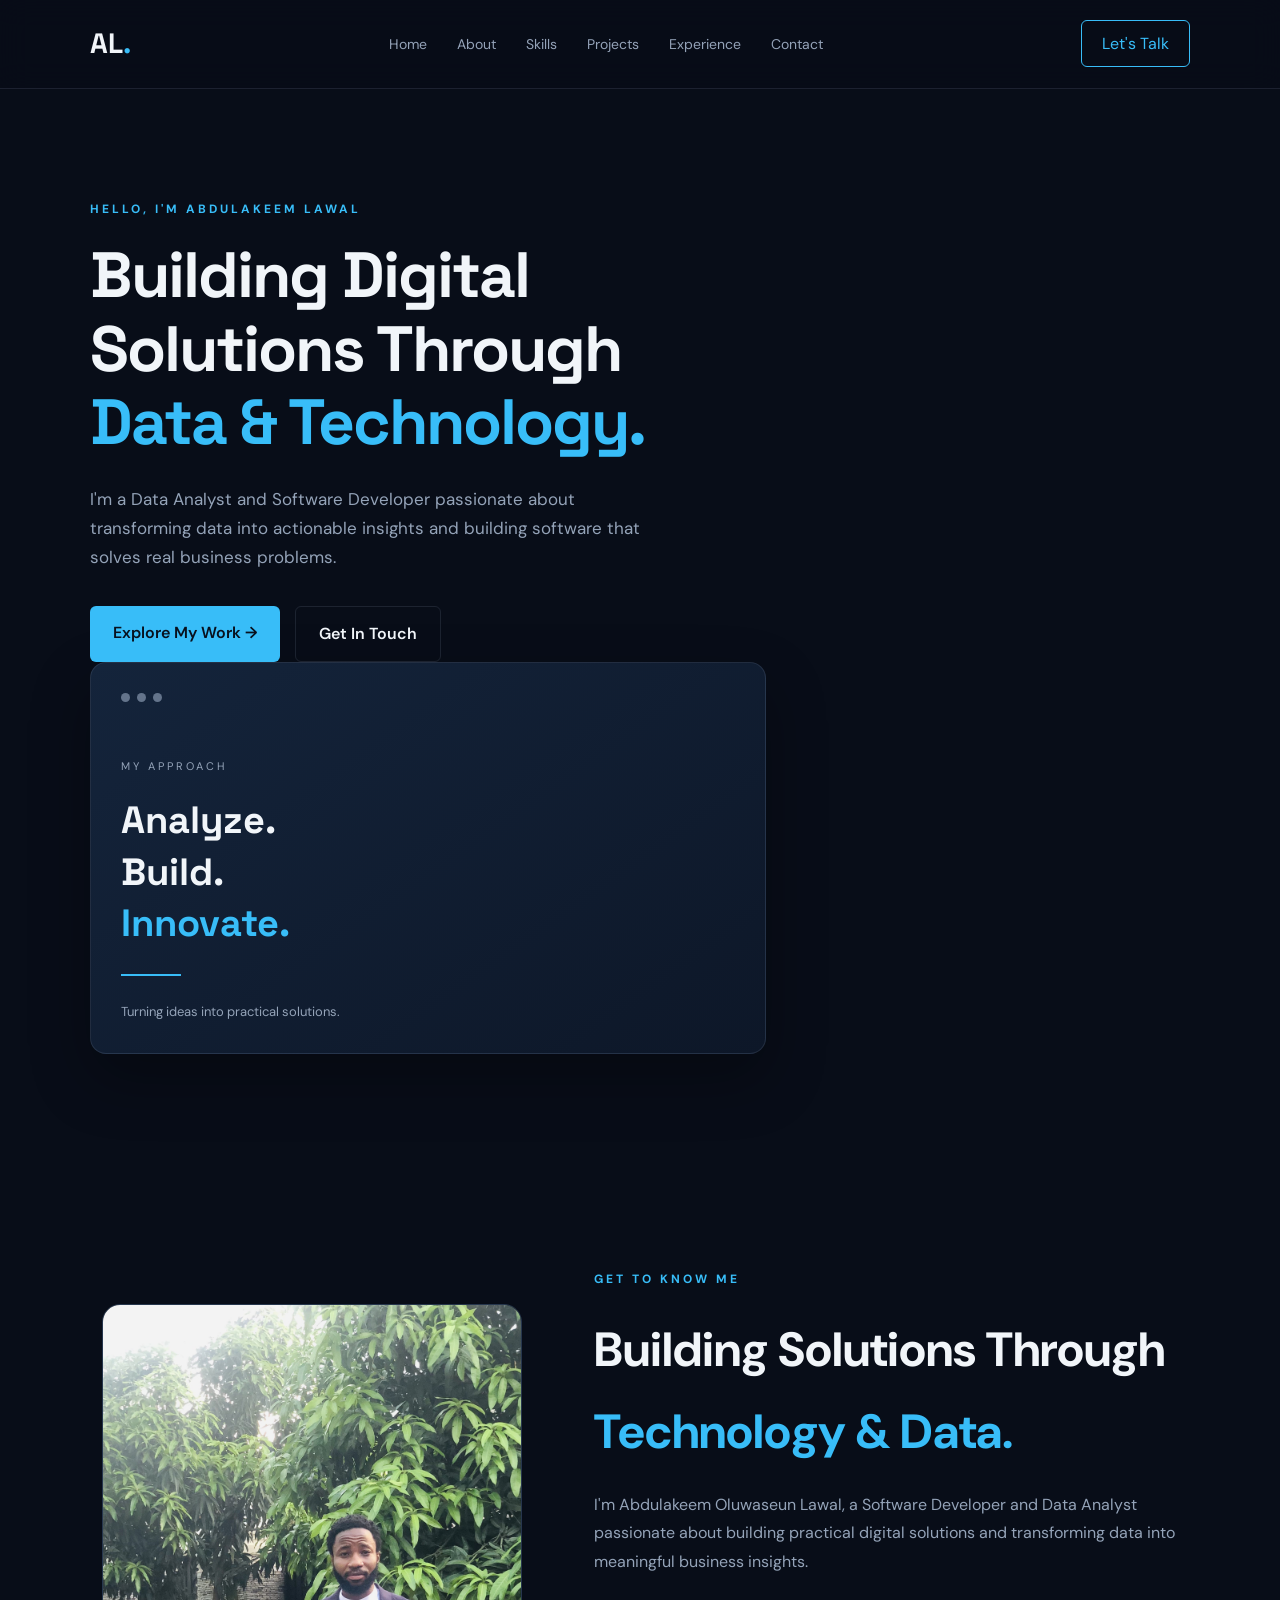
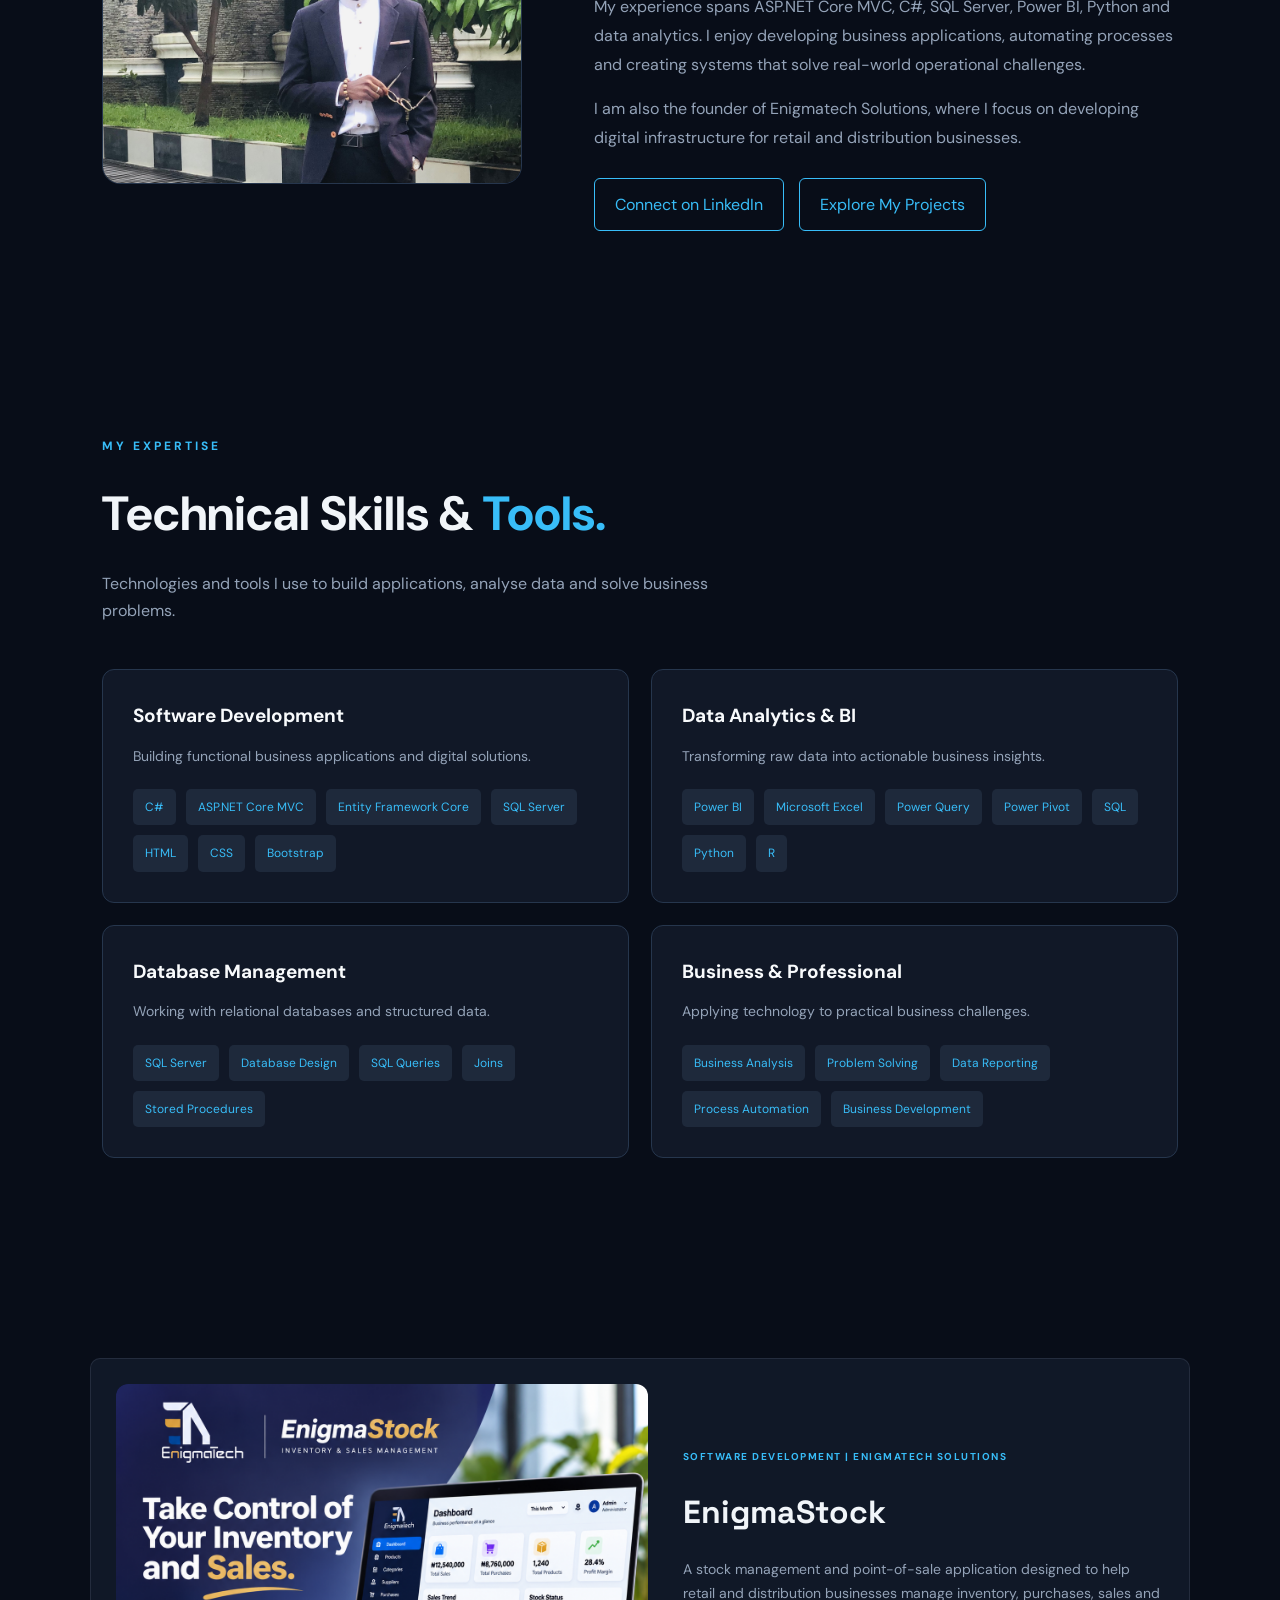
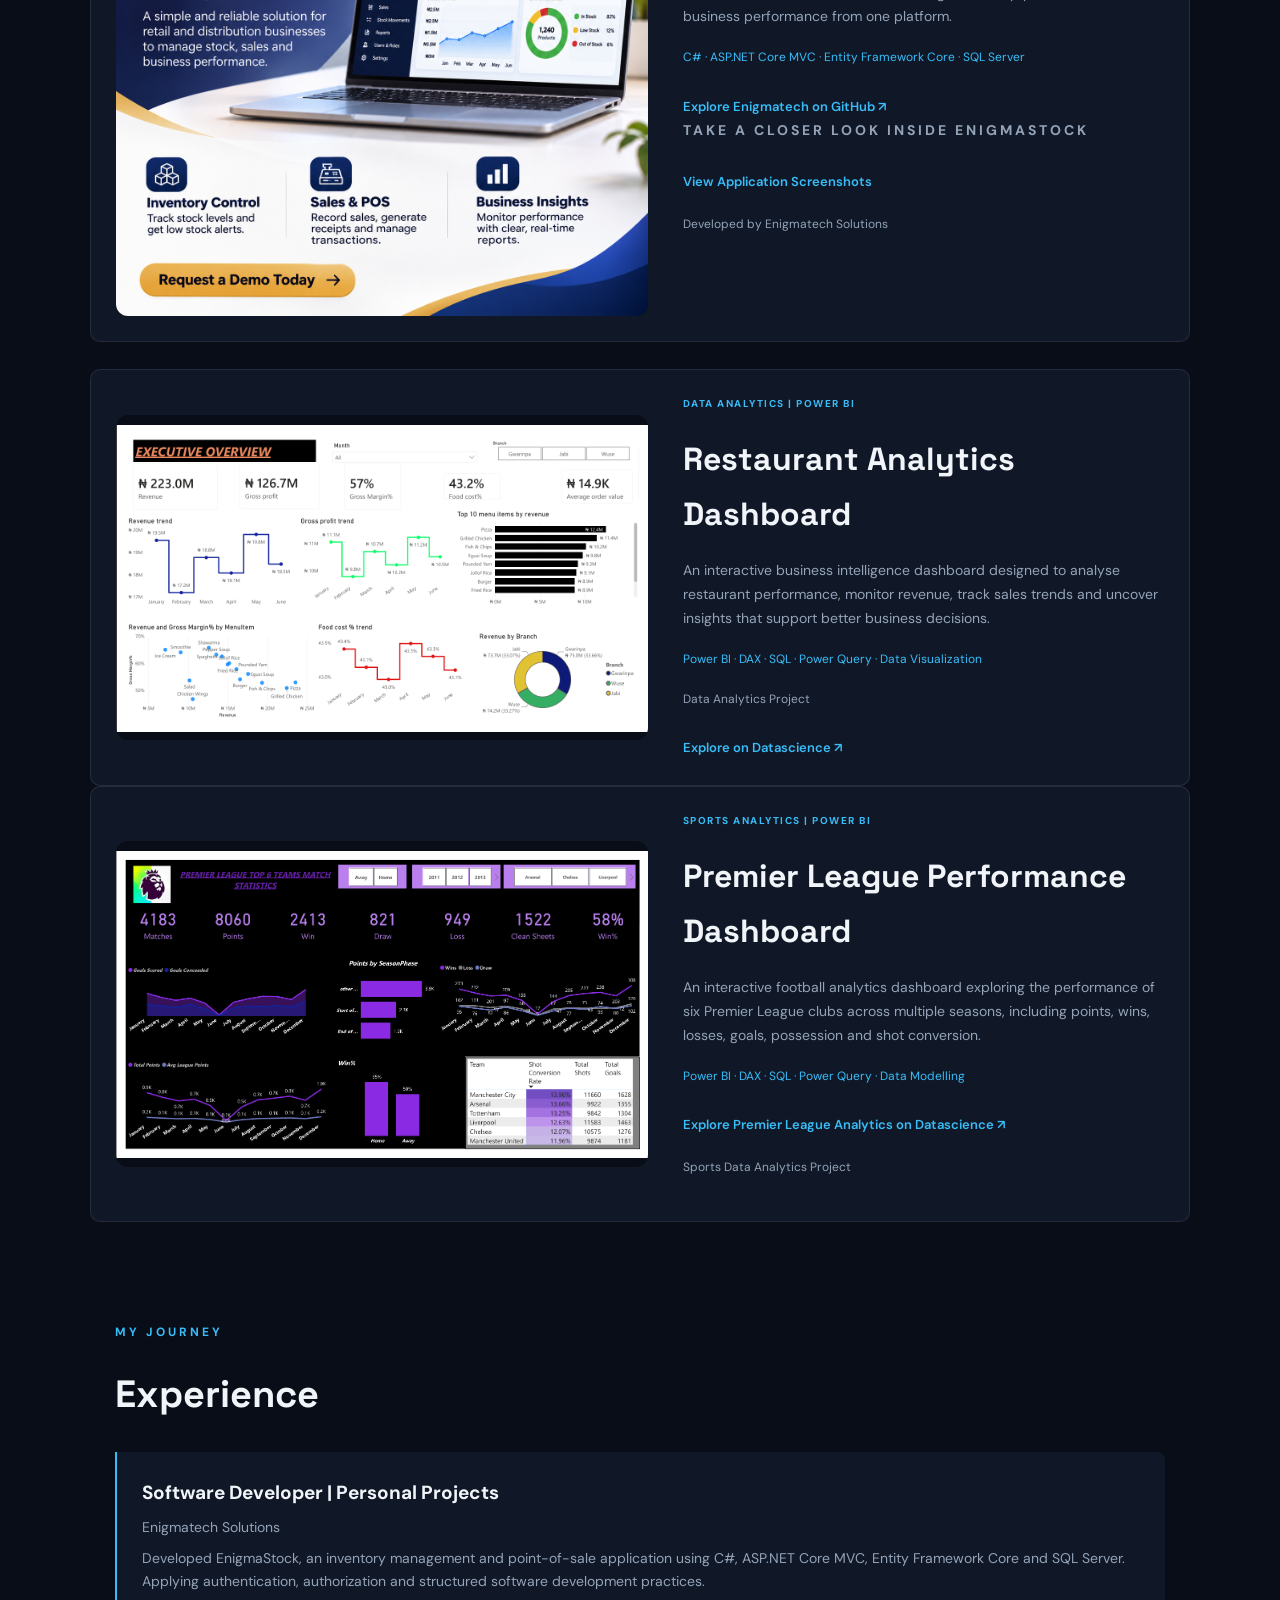
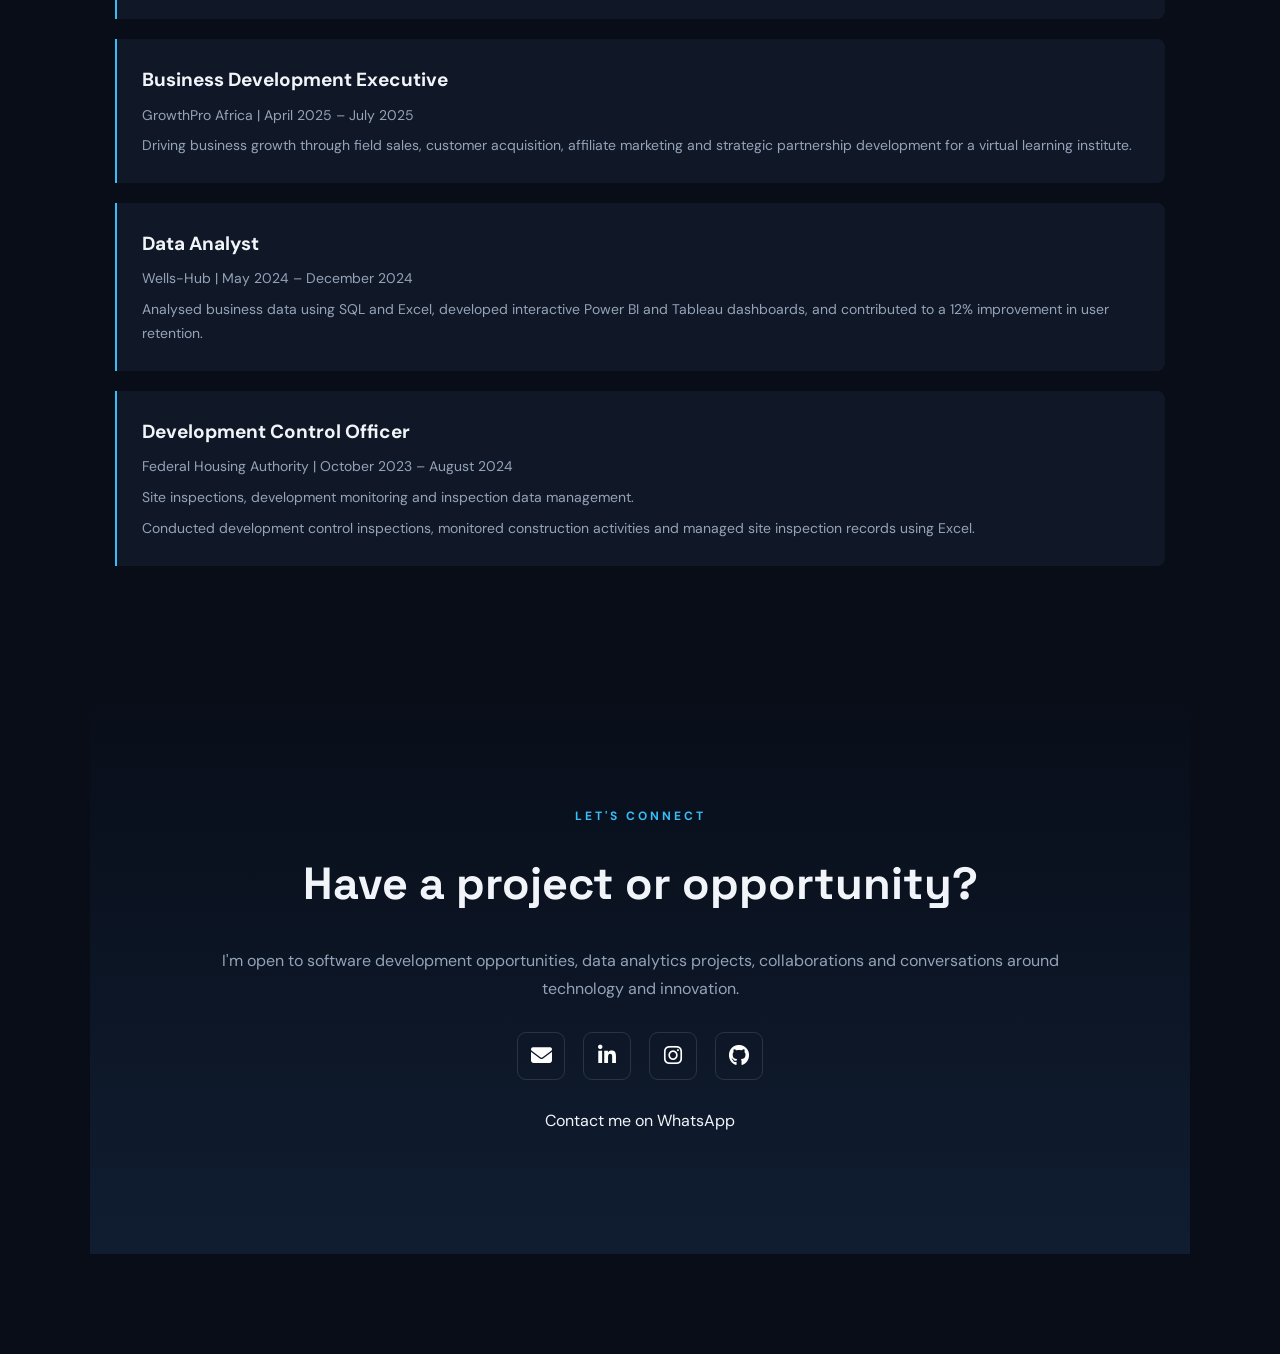
<file: index.html>
﻿
<!DOCTYPE html>
<html lang="en">
<head>
    <meta charset="UTF-8">
    <meta name="viewport" content="width=device-width, initial-scale=1.0">
    <meta name="description" content="Abdulakeem Lawal - Data Analyst and Software Developer building digital solutions through data and technology.">
    <title>Abdulakeem Lawal | Data Analyst & Software Developer</title>

    <link rel="stylesheet"
          href="https://cdnjs.cloudflare.com/ajax/libs/font-awesome/6.7.2/css/all.min.css">

    <link rel="stylesheet" href="Style.css">
</head>

<body>

    <!-- Navigation -->
    <header class="header">
        <nav class="navbar">
            <a href="#home" class="logo">AL<span>.</span></a>

            <ul class="nav-links">
                <li><a href="#home">Home</a></li>
                <li><a href="#about">About</a></li>
                <li><a href="#skills">Skills</a></li>
                <li><a href="#projects">Projects</a></li>
                <li><a href="#experience">Experience</a></li>
                <li><a href="#contact">Contact</a></li>
            </ul>

            <a href="#contact" class="nav-button">Let's Talk</a>
        </nav>
    </header>

    <main>

        <!-- Hero Section -->
        <section id="home" class="hero">
            <div class="hero-content">

                <p class="intro-label">
                    HELLO, I'M ABDULAKEEM LAWAL
                </p>

                <h1>
                    Building Digital Solutions
                    Through <span>Data & Technology.</span>
                </h1>

                <p class="hero-description">
                    I'm a Data Analyst and Software Developer passionate
                    about transforming data into actionable insights
                    and building software that solves real business problems.
                </p>

                <div class="hero-buttons">
                    <a href="#projects" class="primary-button">
                        Explore My Work →
                    </a>

                    <a href="#contact" class="secondary-button">
                        Get In Touch
                    </a>
                </div>

               

            <div class="hero-visual">
                <div class="visual-card">
                    <div class="visual-top">
                        <span></span>
                        <span></span>
                        <span></span>
                    </div>

                    <div class="visual-content">
                        <p>MY APPROACH</p>
                        <h2>Analyze.</h2>
                        <h2>Build.</h2>
                        <h2 class="accent-text">Innovate.</h2>

                        <div class="visual-line"></div>

                        <p class="visual-caption">
                            Turning ideas into practical solutions.
                        </p>
                    </div>
                </div>
            </div>
        </section>

        <!-- About Section -->
        <section id="about" class="about-section">
            <div class="about-image">
                <img src="images/profile-photo.jpeg"
                     alt="Abdulakeem Lawal - Software Developer and Data Analyst">
            </div>

            <div class="about-content">
                <span class="section-label">GET TO KNOW ME</span>

                <h2>
                    Building Solutions Through
                    <span>Technology & Data.</span>
                </h2>

                <p>
                    I'm Abdulakeem Oluwaseun Lawal, a Software Developer and Data Analyst
                    passionate about building practical digital solutions
                    and transforming data into meaningful business insights.
                </p>

                <p>
                    My experience spans ASP.NET Core MVC, C#, SQL Server,
                    Power BI, Python and data analytics. I enjoy developing
                    business applications, automating processes and creating
                    systems that solve real-world operational challenges.
                </p>

                <p>
                    I am also the founder of Enigmatech Solutions, where
                    I focus on developing digital infrastructure for
                    retail and distribution businesses.
                </p>

                <div class="about-buttons">
                    <a href="https://www.linkedin.com/in/abdulakeem-lawal-667057210/"
                       target="_blank">Connect on LinkedIn</a>
                    <a href="#projects">Explore My Projects</a>
                </div>
            </div>
        </section>

        <!-- Skills Section -->
        <section id="skills" class="skills-section">
            <div class="section-heading">
                <span class="section-label">MY EXPERTISE</span>
                <h2>Technical Skills & <span>Tools.</span></h2>
                <p>
                    Technologies and tools I use to build applications,
                    analyse data and solve business problems.
                </p>
            </div>

            <div class="skills-grid">

                <div class="skill-card">
                    <h3>Software Development</h3>
                    <p>Building functional business applications and digital solutions.</p>
                    <div class="skill-tags">
                        <span>C#</span>
                        <span>ASP.NET Core MVC</span>
                        <span>Entity Framework Core</span>
                        <span>SQL Server</span>
                        <span>HTML</span>
                        <span>CSS</span>
                        <span>Bootstrap</span>
                    </div>
                </div>

                <div class="skill-card">
                    <h3>Data Analytics & BI</h3>
                    <p>Transforming raw data into actionable business insights.</p>
                    <div class="skill-tags">
                        <span>Power BI</span>
                        <span>Microsoft Excel</span>
                        <span>Power Query</span>
                        <span>Power Pivot</span>
                        <span>SQL</span>
                        <span>Python</span>
                        <span>R</span>
                    </div>
                </div>

                <div class="skill-card">
                    <h3>Database Management</h3>
                    <p>Working with relational databases and structured data.</p>
                    <div class="skill-tags">
                        <span>SQL Server</span>
                        <span>Database Design</span>
                        <span>SQL Queries</span>
                        <span>Joins</span>
                        <span>Stored Procedures</span>
                    </div>
                </div>

                <div class="skill-card">
                    <h3>Business & Professional</h3>
                    <p>Applying technology to practical business challenges.</p>
                    <div class="skill-tags">
                        <span>Business Analysis</span>
                        <span>Problem Solving</span>
                        <span>Data Reporting</span>
                        <span>Process Automation</span>
                        <span>Business Development</span>
                    </div>
                </div>

            </div>
        </section>

        <!-- Projects Section -->

        <section id="projects" class="section">

            <!-- PROJECT 1: ENIGMASTOCK -->
            <article class="project-card featured-project">

                <div class="project-image-container">
                    <img src="images/enigmastock-promo.png"
                         alt="EnigmaStock inventory and sales management">
                </div>

                <div class="project-details">

                    <p class="project-category">
                        SOFTWARE DEVELOPMENT | ENIGMATECH SOLUTIONS
                    </p>

                    <h3>EnigmaStock</h3>

                    <p>
                        A stock management and point-of-sale application
                        designed to help retail and distribution businesses
                        manage inventory, purchases, sales and business
                        performance from one platform.
                    </p>

                    <p class="tech-stack">
                        C# · ASP.NET Core MVC · Entity Framework Core · SQL Server
                    </p>

                    <a href="https://github.com/enigmatechsolution/EnigmaStock"
                       target="_blank" rel="noopener noreferrer">
                        Explore Enigmatech on GitHub ↗
                    </a>
                    <br />

                    <p class="section-label">TAKE A CLOSER LOOK INSIDE ENIGMASTOCK</p>

                    <a href="Screenshots.html" class="btn btn-primary">
                        View Application Screenshots
                    </a>

                    <p class="project-status">
                        Developed by Enigmatech Solutions
                    </p>

                </div>
            </article>


         <br />


            <!-- PROJECT 2: RESTAURANT POWER BI -->
            <!-- Restaurant Analytics Dashboard -->
            <article class="project-card featured-project">

                <div class="project-image-container">
                    <a href="images/restaurant-dashboard.png"
                       target="_blank" rel="noopener noreferrer">
                        <img src="images/restaurant-dashboard.png"
                             alt="Restaurant Analytics Power BI Dashboard"
                             loading="lazy">
                    </a>
                </div>

                <div class="project-details">

                    <p class="project-category">DATA ANALYTICS | POWER BI</p>

                    <h3>Restaurant Analytics Dashboard</h3>

                    <p>
                        An interactive business intelligence dashboard
                        designed to analyse restaurant performance,
                        monitor revenue, track sales trends and uncover
                        insights that support better business decisions.
                    </p>

                    <p class="tech-stack">
                        Power BI · DAX · SQL · Power Query · Data Visualization
                    </p>

                    <p class="project-status">
                        Data Analytics Project
                    </p>

                    <a href="https://www.datascienceportfol.io/kimzihollick"
                       target="_blank" rel="noopener noreferrer">
                        Explore on Datascience ↗
                    </a>

                    <br />

                </div>
            </article>


            <!-- Premier League Analytics Dashboard -->
            <article class="project-card featured-project">

                <div class="project-image-container">
                    <a href="images/premier-league-dashboard.png"
                       target="_blank" rel="noopener noreferrer">
                        <img src="images/premier-league-dashboard.png"
                             alt="Premier League Performance Power BI Dashboard"
                             loading="lazy">
                    </a>
                </div>

                <div class="project-details">

                    <p class="project-category">SPORTS ANALYTICS | POWER BI</p>

                    <h3>Premier League Performance Dashboard</h3>

                    <p>
                        An interactive football analytics dashboard
                        exploring the performance of six Premier League
                        clubs across multiple seasons, including points,
                        wins, losses, goals, possession and shot conversion.
                    </p>

                    <p class="tech-stack">
                        Power BI · DAX · SQL · Power Query · Data Modelling
                    </p>

                    <a href="https://www.datascienceportfol.io/kimzihollick"
                       target="_blank" rel="noopener noreferrer">
                        Explore Premier League Analytics on Datascience ↗
                    </a>

                    <p class="project-status">
                        Sports Data Analytics Project
                    </p>

                </div>
            </article>



            <!-- Experience Section -->
            <section id="experience" class="section">
                <p class="section-label">MY JOURNEY</p>
                <h2>Experience</h2>

                <div class="experience-item">
                    <h3>Software Developer | Personal Projects</h3>
                    <p>Enigmatech Solutions</p>
                    <p>
                        Developed EnigmaStock, an inventory management and
                        point-of-sale application using C#, ASP.NET Core MVC,
                        Entity Framework Core and SQL Server.
                        Applying authentication, authorization and
                        structured software development practices.
                    </p>
                </div>

                <div class="experience-item">
                    <h3>Business Development Executive</h3>
                    <p>GrowthPro Africa | April 2025 – July 2025</p>
                    <p>
                        Driving business growth through field sales, customer
                        acquisition, affiliate marketing and strategic partnership
                        development for a virtual learning institute.
                    </p>
                </div>

                <div class="experience-item">
                    <h3>Data Analyst</h3>
                    <p>Wells-Hub | May 2024 – December 2024</p>
                    <p>
                        Analysed business data using SQL and Excel, developed
                        interactive Power BI and Tableau dashboards, and
                        contributed to a 12% improvement in user retention.
                    </p>
                </div>

                <div class="experience-item">
                    <h3>Development Control Officer</h3>
                    <p>Federal Housing Authority | October 2023 – August 2024</p>
                    <p>
                        Site inspections, development monitoring and
                        inspection data management.
                    </p>
                    <p>
                        Conducted development control inspections, monitored
                        construction activities and managed site inspection
                        records using Excel.
                    </p>
                </div>
            </section>

            <!-- Contact Section -->
            <section id="contact" class="section contact-section">
                <p class="section-label">LET'S CONNECT</p>
                <h2>Have a project or opportunity?</h2>

                <p>
                    I'm open to software development opportunities,
                    data analytics projects, collaborations and
                    conversations around technology and innovation.
                </p>



                <div class="hero-socials">

                    <a href="mailto:info@enigmatechsolutions.org"
                       aria-label="Email">
                        <i class="fas fa-envelope"></i>
                    </a>

                    <a href="https://www.linkedin.com/in/abdulakeem-lawal-667057210/"
                       target="_blank"
                       rel="noopener noreferrer"
                       aria-label="LinkedIn">
                        <i class="fab fa-linkedin-in"></i>
                    </a>

                    <a href="https://www.instagram.com/enigmatech_solutions/"
                       target="_blank"
                       rel="noopener noreferrer"
                       aria-label="Instagram">
                        <i class="fab fa-instagram"></i>
                    </a>

                    <a href="https://github.com/enigmatechsolution"
                       target="_blank"
                       rel="noopener noreferrer"
                       aria-label="GitHub">
                        <i class="fab fa-github"></i>
                    </a>

                </div>


                <br />

                <a href="https://wa.me/2349031794332?text=Hello%20Enigmatech%20Solutions.%20I%20would%20like%20to%20make%20an%20enquiry."
                   class="btn btn-primary"
                   target="_blank"
                   rel="noopener noreferrer">
                    Contact me on WhatsApp
                </a>

            </section>
</file>
<file: Style.css>
﻿
/* =====================================
   ABDULAKEEM LAWAL - PERSONAL PORTFOLIO
   Main Stylesheet
===================================== */

/* 1. Global Settings */

@import url('https://fonts.googleapis.com/css2?family=DM+Sans:wght@400;500;600;700;800&family=Space+Grotesk:wght@400;500;600;700&display=swap');

:root {
    --background: #080d18;
    --surface: #101827;
    --surface-light: #172337;
    --primary: #38bdf8;
    --text: #f1f5f9;
    --muted: #94a3b8;
    --border: rgba(148, 163, 184, 0.15);
}

* {
    margin: 0;
    padding: 0;
    box-sizing: border-box;
    scroll-behavior: smooth;
}

body {
    font-family: 'DM Sans', sans-serif;
    background: var(--background);
    color: var(--text);
    line-height: 1.7;
}

a {
    text-decoration: none;
    color: inherit;
}

ul {
    list-style: none;
}

section {
    scroll-margin-top: 100px;
}

/* 2. Navigation */

.header {
    width: 100%;
    position: sticky;
    top: 0;
    z-index: 1000;
    background: rgba(8, 13, 24, 0.92);
    backdrop-filter: blur(15px);
    border-bottom: 1px solid var(--border);
}

.navbar {
    max-width: 1150px;
    margin: auto;
    padding: 20px 25px;
    display: flex;
    align-items: center;
    justify-content: space-between;
}

.logo {
    font-family: 'Space Grotesk', sans-serif;
    font-size: 28px;
    font-weight: 700;
}

    .logo span {
        color: var(--primary);
    }

.nav-links {
    display: flex;
    align-items: center;
    gap: 30px;
}

    .nav-links a {
        color: var(--muted);
        font-size: 14px;
        transition: 0.3s;
    }

        .nav-links a:hover {
            color: var(--primary);
        }

.nav-button {
    border: 1px solid var(--primary);
    color: var(--primary);
    padding: 9px 20px;
    border-radius: 6px;
    transition: 0.3s;
}

    .nav-button:hover {
        background: var(--primary);
        color: var(--background);
    }

/* 3. Hero Section */

.hero {
    max-width: 1150px;
    min-height: 650px;
    margin: auto;
    padding: 110px 25px;
    display: grid;
    grid-template-columns: 1.3fr 0.7fr;
    align-items: center;
    gap: 60px;
}

.intro-label,
.section-label {
    color: var(--primary);
    font-size: 12px;
    font-weight: 700;
    letter-spacing: 3px;
    margin-bottom: 20px;
}

.hero h1 {
    font-family: 'Space Grotesk', sans-serif;
    font-size: clamp(40px, 5vw, 65px);
    line-height: 1.15;
    margin-bottom: 25px;
    letter-spacing: -2px;
}

    .hero h1 span {
        color: var(--primary);
    }

.hero-description {
    max-width: 570px;
    color: var(--muted);
    font-size: 17px;
    margin-bottom: 35px;
}

.hero-buttons {
    display: flex;
    gap: 15px;
    flex-wrap: wrap;
}

.primary-button,
.secondary-button {
    display: inline-block;
    padding: 13px 23px;
    border-radius: 6px;
    font-weight: 600;
    transition: 0.3s;
}

.primary-button {
    background: var(--primary);
    color: #08111e;
}

    .primary-button:hover {
        transform: translateY(-3px);
        box-shadow: 0 8px 25px rgba(56, 189, 248, 0.2);
    }

.secondary-button {
    border: 1px solid var(--border);
    color: var(--text);
}

    .secondary-button:hover {
        border-color: var(--primary);
        color: var(--primary);
    }

.hero-socials {
    display: flex;
    gap: 25px;
    margin-top: 35px;
}

    .hero-socials a {
        color: var(--muted);
        font-size: 13px;
    }

        .hero-socials a:hover {
            color: var(--primary);
        }

/* 4. Hero Visual */

.visual-card {
    background: linear-gradient(145deg, #14243b, #0d1728);
    border: 1px solid var(--border);
    border-radius: 16px;
    padding: 30px;
    box-shadow: 0 25px 60px rgba(0, 0, 0, 0.3);
    transition: 0.3s;
}

    .visual-card:hover {
        transform: translateY(-7px);
        border-color: var(--primary);
    }

.visual-top {
    display: flex;
    gap: 7px;
    margin-bottom: 55px;
}

    .visual-top span {
        width: 9px;
        height: 9px;
        background: #64748b;
        border-radius: 50%;
    }

.visual-content > p:first-child {
    color: var(--muted);
    font-size: 11px;
    letter-spacing: 3px;
    margin-bottom: 20px;
}

.visual-content h2 {
    font-family: 'Space Grotesk', sans-serif;
    font-size: 38px;
    line-height: 1.35;
}

.accent-text {
    color: var(--primary);
}

.visual-line {
    height: 2px;
    width: 60px;
    background: var(--primary);
    margin: 25px 0;
}

.visual-caption {
    color: var(--muted);
    font-size: 13px;
}

/* 5. General Sections */

.section {
    max-width: 1150px;
    margin: auto;
    padding: 100px 25px;
}

    .section h2 {
        font-family: 'Space Grotesk', sans-serif;
        font-size: 38px;
        margin-bottom: 25px;
    }

    .section > p:not(.section-label) {
        max-width: 850px;
        color: var(--muted);
        font-size: 16px;
    }

/* 6. Skills */

.skills-grid {
    display: grid;
    grid-template-columns: repeat(2, 1fr);
    gap: 20px;
    margin-top: 35px;
}

.skill-card {
    background: var(--surface);
    border: 1px solid var(--border);
    border-radius: 10px;
    padding: 30px;
    transition: 0.3s;
}

    .skill-card:hover {
        border-color: var(--primary);
        transform: translateY(-5px);
    }

    .skill-card h3 {
        font-size: 19px;
        margin-bottom: 12px;
    }

    .skill-card p {
        color: var(--muted);
        font-size: 14px;
    }

/* 7. Projects */

.projects-grid {
    display: grid;
    grid-template-columns: repeat(3, 1fr);
    gap: 20px;
    margin-top: 35px;
}

.project-card {
    background: var(--surface);
    border: 1px solid var(--border);
    padding: 30px;
    border-radius: 10px;
    transition: 0.3s;
}

    .project-card:hover {
        transform: translateY(-6px);
        border-color: var(--primary);
    }

.project-category {
    color: var(--primary);
    font-size: 10px;
    font-weight: 700;
    letter-spacing: 1.5px;
    margin-bottom: 20px;
}

.project-card h3 {
    font-family: 'Space Grotesk', sans-serif;
    font-size: 22px;
    margin-bottom: 15px;
}

.project-card > p:not(.project-category) {
    color: var(--muted);
    font-size: 14px;
    margin-bottom: 20px;
}

.project-card .tech-stack {
    font-size: 12px !important;
    color: var(--primary) !important;
}

.project-card a {
    display: inline-block;
    color: var(--primary);
    font-size: 13px;
    font-weight: 600;
    margin-top: 10px;
}

/* 8. Experience */

.experience-item {
    padding: 25px;
    border-left: 2px solid var(--primary);
    background: var(--surface);
    margin-bottom: 20px;
    border-radius: 0 8px 8px 0;
}

    .experience-item h3 {
        font-size: 19px;
    }

    .experience-item p {
        color: var(--muted);
        font-size: 14px;
        margin-top: 7px;
    }

/* 9. Contact */

.contact-section {
    text-align: center;
    background: linear-gradient(180deg, var(--background), #101d31);
    padding-top: 120px;
    padding-bottom: 120px;
}

    .contact-section > p:not(.section-label) {
        margin: 0 auto 30px;
    }

    .contact-section h2 {
        font-size: clamp(30px, 4vw, 45px);
    }

/* 10. Footer */

footer {
    text-align: center;
    padding: 30px 20px;
    border-top: 1px solid var(--border);
    color: var(--muted);
    font-size: 13px;
}

/* 11. Responsive Design */

@media (max-width: 900px) {

    .hero {
        grid-template-columns: 1fr;
        gap: 50px;
        padding-top: 80px;
    }

    .hero-visual {
        max-width: 450px;
    }

    .projects-grid {
        grid-template-columns: repeat(2, 1fr);
    }

    .nav-links {
        gap: 15px;
    }
}

@media (max-width: 650px) {

    .navbar {
        flex-wrap: wrap;
        gap: 15px;
    }

    .nav-links {
        order: 3;
        width: 100%;
        overflow-x: auto;
        padding: 5px 0;
    }

        .nav-links a {
            white-space: nowrap;
            font-size: 12px;
        }

    .nav-button {
        font-size: 12px;
    }

    .hero {
        padding-top: 65px;
    }

        .hero h1 {
            font-size: 42px;
        }

    .skills-grid,
    .projects-grid {
        grid-template-columns: 1fr;
    }

    .section {
        padding-top: 75px;
        padding-bottom: 75px;
    }

        .section h2 {
            font-size: 32px;
        }
}

/* FEATURED ENIGMASTOCK PROJECT */

.featured-project {
    grid-column: 1 / -1;
    display: grid;
    grid-template-columns: 1.05fr 0.95fr;
    align-items: center;
    gap: 35px;
    padding: 25px;
    overflow: hidden;
}

.project-image-container {
    width: 100%;
    overflow: hidden;
    border-radius: 12px;
    background: #080d18;
}

    .project-image-container img {
        display: block;
        width: 100%;
        height: auto;
        object-fit: contain;
        transition: transform 0.4s ease;
    }

    .project-image-container:hover img {
        transform: scale(1.025);
    }

.project-details h3 {
    font-family: 'Space Grotesk', sans-serif;
    font-size: 32px;
    margin-bottom: 18px;
}

.project-details > p:not(.project-category) {
    color: var(--muted);
    font-size: 14px;
    margin-bottom: 18px;
}

.project-details .tech-stack {
    color: var(--primary) !important;
}

.project-status {
    font-size: 12px !important;
    margin-top: 20px;
}

@media (max-width: 750px) {
    .featured-project {
        grid-template-columns: 1fr;
        gap: 20px;
    }
}

/* ENIGMASTOCK APPLICATION SHOWCASE */

.enigmastock-showcase {
    margin-top: 70px;
}

.showcase-heading {
    margin-bottom: 30px;
}

    .showcase-heading h3 {
        font-family: 'Space Grotesk', sans-serif;
        font-size: 32px;
        margin-bottom: 12px;
    }

    .showcase-heading > p:not(.section-label) {
        color: var(--muted);
    }

.showcase-grid {
    display: grid;
    grid-template-columns: repeat(2, minmax(0, 1fr));
    gap: 25px;
}

.showcase-item {
    background: var(--surface);
    border: 1px solid var(--border);
    padding: 14px;
    border-radius: 12px;
    transition: 0.3s ease;
}

    .showcase-item:hover {
        transform: translateY(-5px);
        border-color: var(--primary);
    }

    .showcase-item img {
        width: 100%;
        height: auto;
        display: block;
        border-radius: 7px;
        background: #080d18;
    }

    .showcase-item h4 {
        font-family: 'Space Grotesk', sans-serif;
        font-size: 19px;
        margin: 17px 0 7px;
    }

    .showcase-item p {
        color: var(--muted);
        font-size: 13px;
    }

@media (max-width: 650px) {
    .showcase-grid {
        grid-template-columns: 1fr;
    }
}
.showcase-item a {
    display: block;
    cursor: zoom-in;
}

.showcase-item img {
    transition: transform 0.3s ease;
}

.showcase-item a:hover img {
    transform: scale(1.02);
}
.about-section {
    display: grid;
    grid-template-columns: 0.85fr 1.15fr;
    align-items: center;
    gap: 60px;
    padding: 100px 8%;
}

.about-image img {
    width: 100%;
    max-width: 420px;
    height: 480px;
    object-fit: cover;
    object-position: center 35%;
    border-radius: 18px;
    border: 1px solid #26364d;
}

.about-content h2 {
    font-size: clamp(2rem, 4vw, 3rem);
    margin: 18px 0;
}

    .about-content h2 span {
        color: #38bdf8;
    }

.about-content p {
    color: #94a3b8;
    line-height: 1.8;
    margin-bottom: 16px;
}

.section-label {
    color: #38bdf8;
    letter-spacing: 3px;
    font-size: 12px;
    font-weight: 700;
}

.about-buttons {
    display: flex;
    flex-wrap: wrap;
    gap: 15px;
    margin-top: 25px;
}

    .about-buttons a {
        padding: 12px 20px;
        border: 1px solid #38bdf8;
        border-radius: 6px;
        color: #38bdf8;
        text-decoration: none;
    }

@media (max-width: 768px) {
    .about-section {
        grid-template-columns: 1fr;
        padding: 60px 6%;
        gap: 30px;
    }

    .about-image img {
        max-width: 100%;
        height: 400px;
    }
}
.skills-section {
    padding: 100px 8%;
}

.section-heading {
    max-width: 650px;
    margin-bottom: 45px;
}

    .section-heading h2 {
        font-size: clamp(2rem, 4vw, 3rem);
        margin: 15px 0;
    }

        .section-heading h2 span {
            color: #38bdf8;
        }

    .section-heading p {
        color: #94a3b8;
        line-height: 1.7;
    }

.skills-grid {
    display: grid;
    grid-template-columns: repeat(2, 1fr);
    gap: 22px;
}

.skill-card {
    background: #111827;
    border: 1px solid #26364d;
    border-radius: 12px;
    padding: 30px;
    transition: 0.3s ease;
}

    .skill-card:hover {
        transform: translateY(-6px);
        border-color: #38bdf8;
    }

    .skill-card h3 {
        color: #f8fafc;
        margin-bottom: 12px;
    }

    .skill-card p {
        color: #94a3b8;
        line-height: 1.6;
        margin-bottom: 22px;
    }

.skill-tags {
    display: flex;
    flex-wrap: wrap;
    gap: 10px;
}

    .skill-tags span {
        background: #1e293b;
        color: #38bdf8;
        padding: 8px 12px;
        border-radius: 5px;
        font-size: 12px;
    }

@media (max-width: 768px) {
    .skills-grid {
        grid-template-columns: 1fr;
    }

    .skills-section {
        padding: 70px 6%;
    }
}


.hero-socials {
    display: flex;
    justify-content: center;
    align-items: center;
    gap: 18px;
    margin-top: 25px;
}

    .hero-socials a {
        display: flex;
        align-items: center;
        justify-content: center;
        width: 48px;
        height: 48px;
        border: 1px solid rgba(255,255,255,0.12);
        border-radius: 9px;
        color: #ffffff;
        font-size: 21px;
        text-decoration: none;
        transition: all 0.3s ease;
    }

        .hero-socials a:hover {
            background: #38bdf8;
            color: #0b1220;
            transform: translateY(-4px);
        }
</file>
